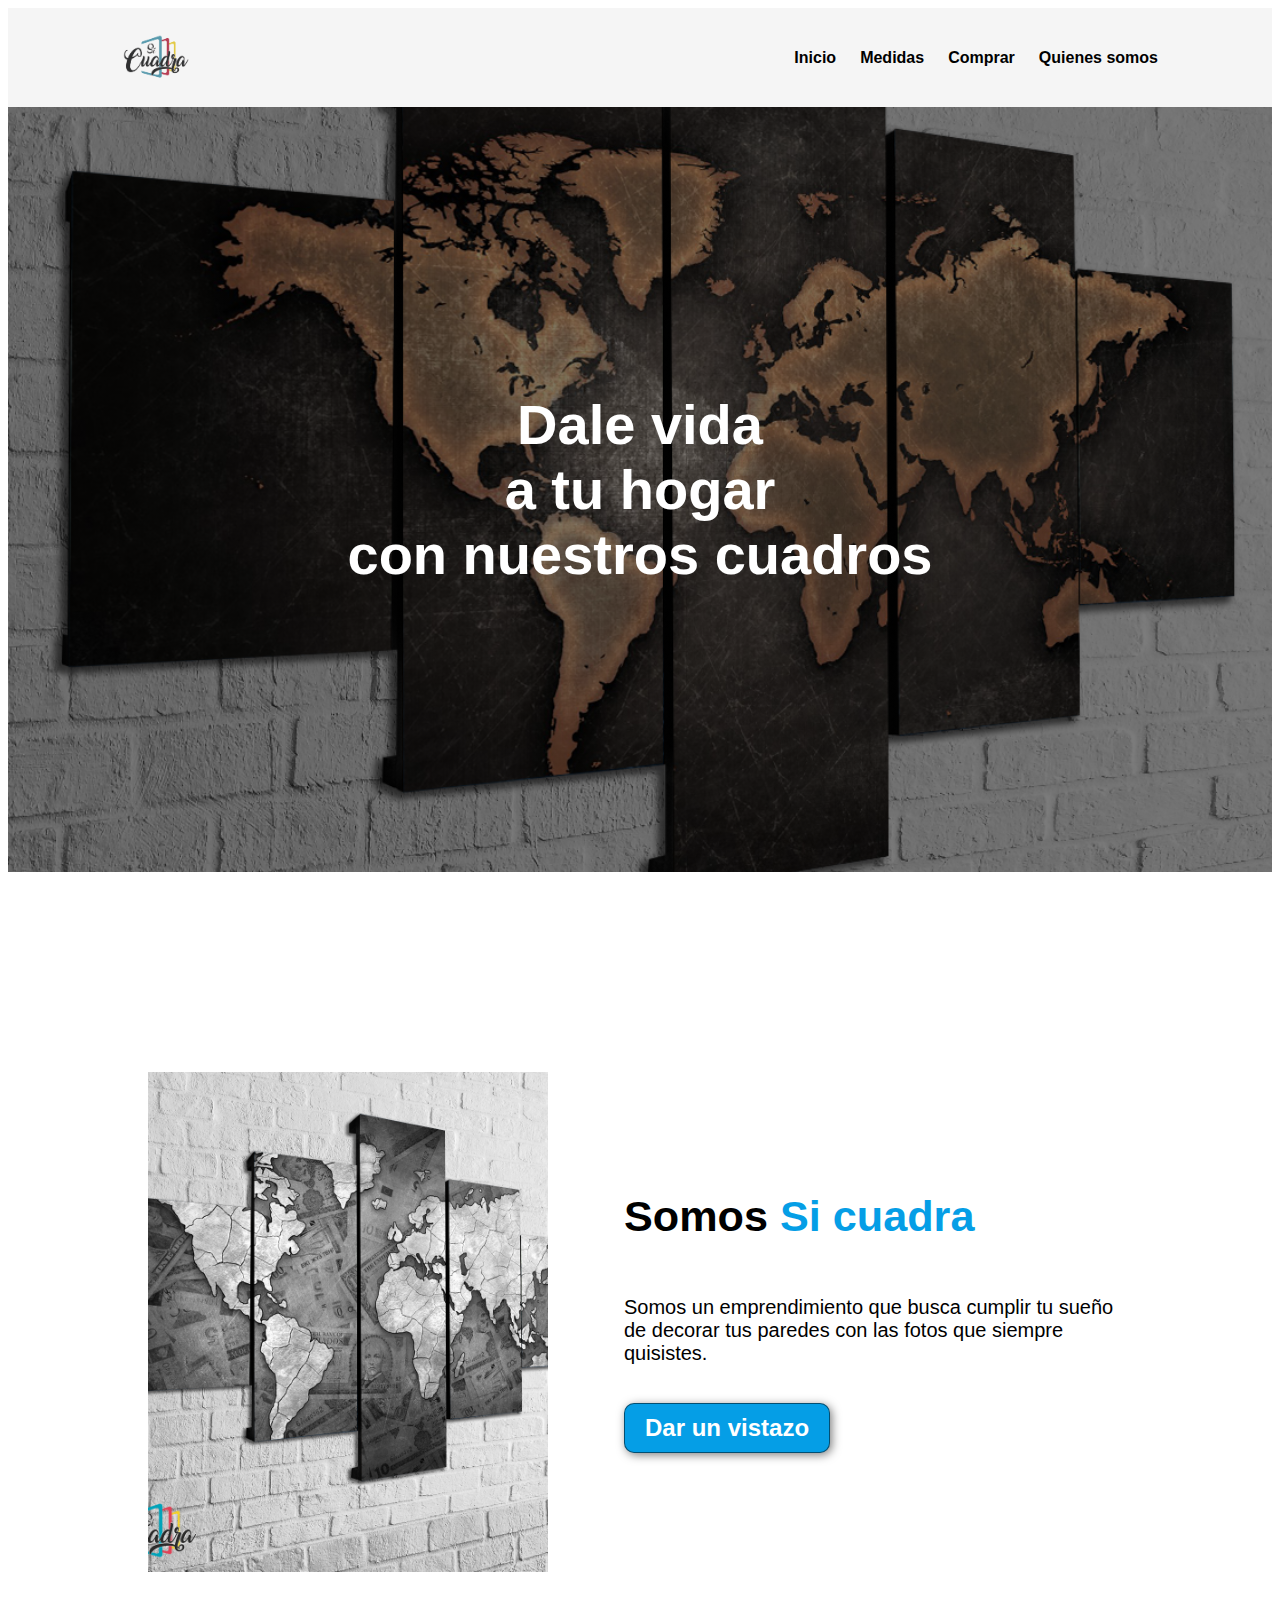
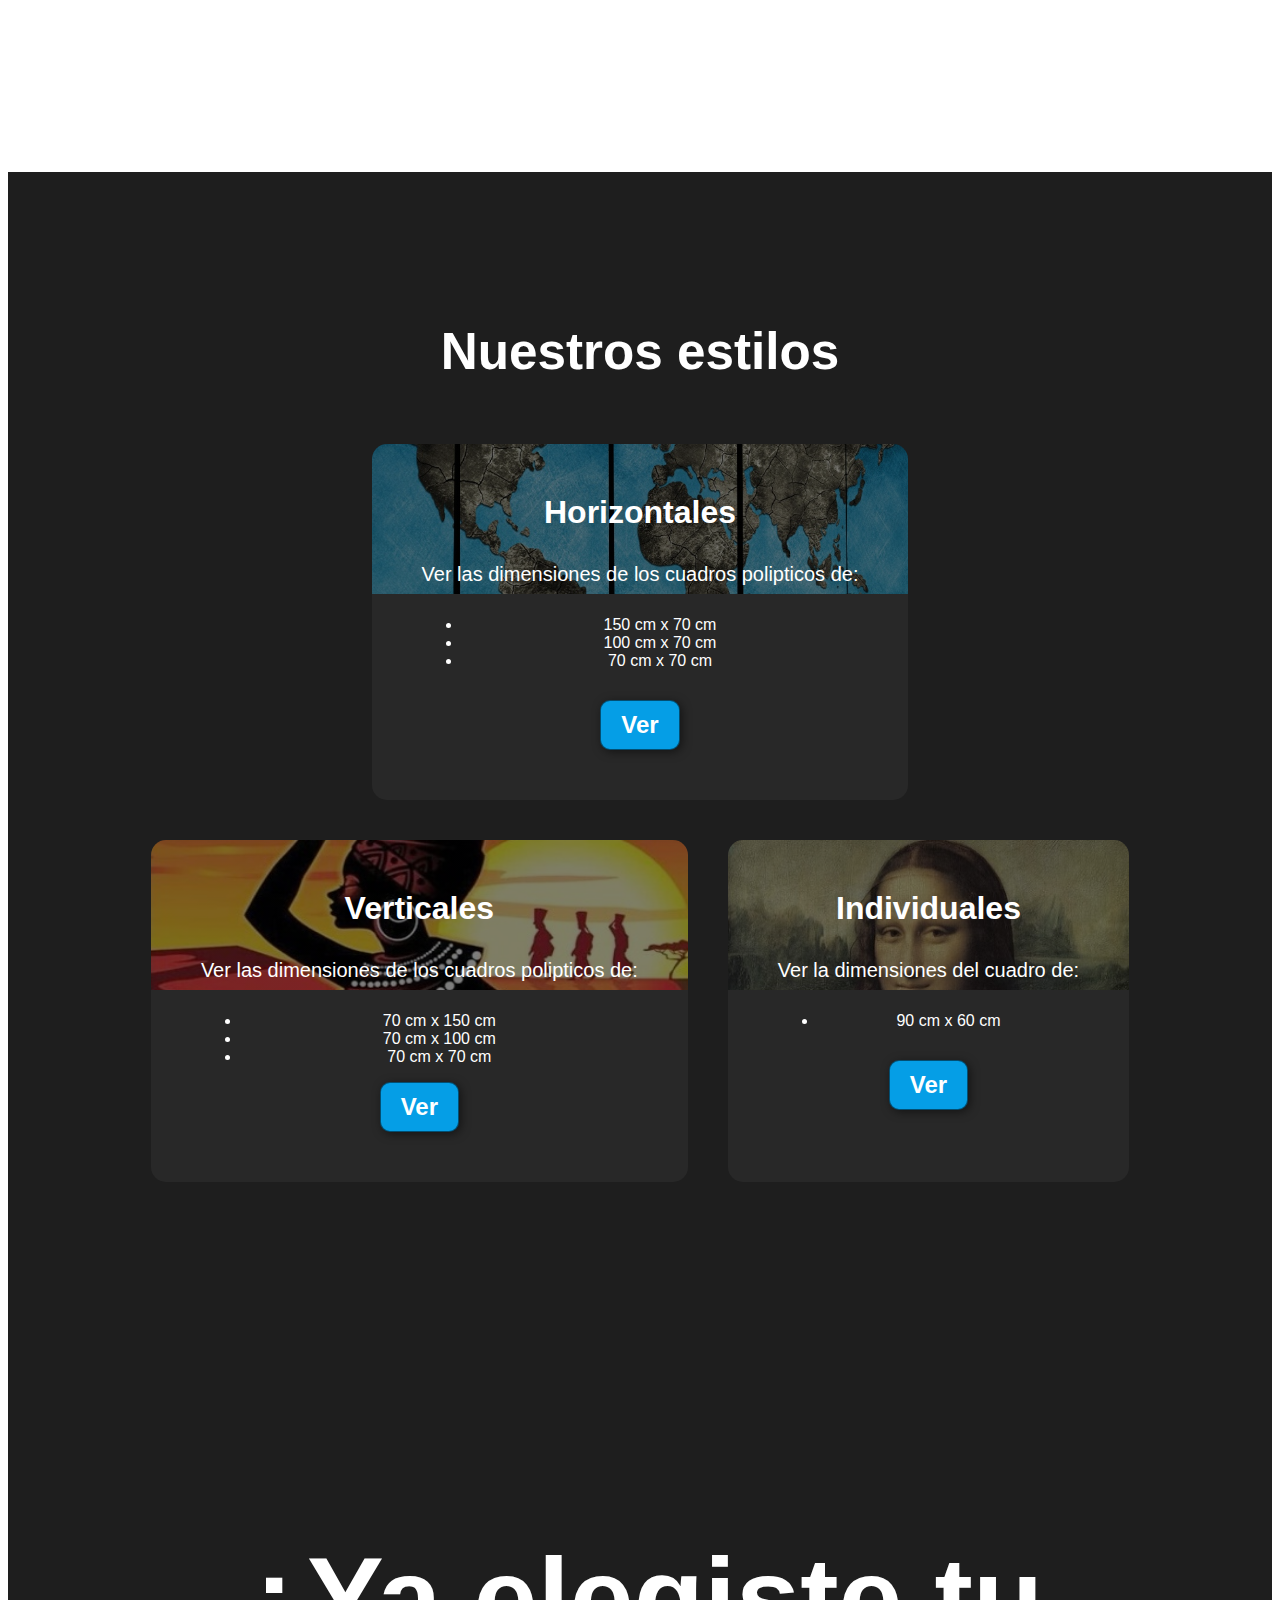
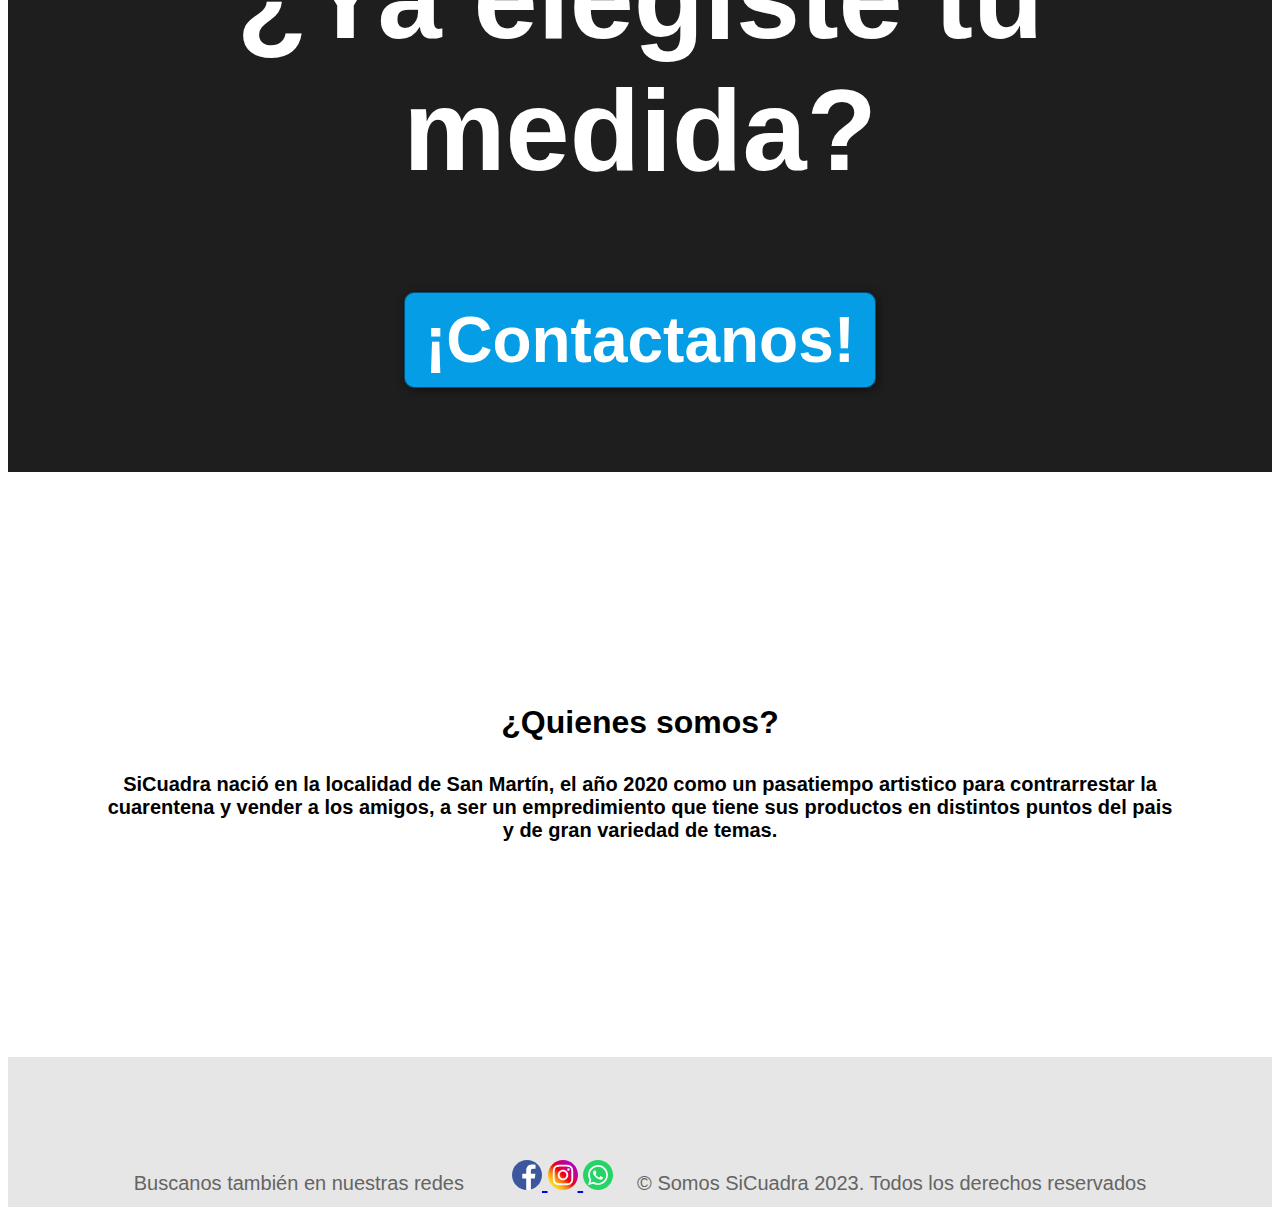
<file: Index.html>
<!DOCTYPE html>
<html lang="en">

<head>
    <meta charset="UTF-8">
    <meta name="viewport" content="width=device-width, initial-scale=1.0">
    <title>Si Cuadra - Página principal</title>
    <link rel="stylesheet" href="css/index.css">
    <link rel="icon" href="images/flaticon.ico">
    <link
    rel="stylesheet"
    href="https://cdnjs.cloudflare.com/ajax/libs/animate.css/4.1.1/animate.min.css"
  />
    </head>

<body>
    <header class="animate__animated animate__backInLeft">
        <div class="container">
            <img src="images/banner_logo.png" class="logotipo">
            <nav>
                <a href="#somos-sicuadra">Inicio</a>
                <a href="#nuestros-estilos">Medidas</a>
                <a href="#carrito">Comprar</a>
                <a href="#Quienes-somos">Quienes somos</a>
            </nav>
        </div>
    </header>

    <section id="hero">
        <h1 class="animate__animated animate__fadeIn">Dale vida <br> a tu hogar <br> con nuestros cuadros</h1>   
    </section>

    <section id="somos-sicuadra">
        <div class="container">
            <div class="img-container"></div>
            <div class="texto">
            <h2>Somos <span class="color-acento"> Si cuadra </span></h2>
        <p  class="animate__animated animate__fadeInLeft">Somos un emprendimiento que busca cumplir tu sueño de decorar tus paredes
                con las fotos que siempre quisistes.</p>
        <br>
        <a href="gallery.html"><button> Dar un vistazo</button></a>
        </div>
    </div>
    </section>

    <section id="nuestros-estilos">
        <div class="container">
            <h2>Nuestros estilos</h2>
            <div class="programas">
                <div class="carta">
                    <h3 class="animate__animated animate__fadeInUp">Horizontales</h3>
                    <p>Ver las dimensiones de los cuadros polipticos de:
                        <ul>
                            <li>150 cm x 70 cm</li>
                            <li>100 cm x 70 cm</li>
                            <li>70 cm x 70 cm</li>
                        </ul>
                    </p>
                    <a href="horizontal.html"><button>Ver</button></a>
                </div>
                <div class="carta">
                    <h3 class="animate__animated animate__fadeInUp">Verticales</h3>
                    <p>Ver las dimensiones de los cuadros polipticos de:
                        <ul>
                            <li>70 cm x 150 cm</li>
                            <li>70 cm x 100 cm</li>
                            <li>70 cm x 70 cm</li>
                        </ul>
                    <a href="vertical.html"><button>Ver</button></a>
                </div>
                <div class="carta">
                    <h3 class="animate__animated animate__fadeInUp">Individuales</h3>
                    <p>Ver la dimensiones del cuadro de:
                        <ul><li>90 cm x 60 cm</li></ul>
                    </p>
                    <a href="individual.html"><button>Ver</button></a>
                </div>
            </div>
        </div>
    </section>

   

    <section id="carrito">
        <h2>¿Ya elegiste tu medida?</h2>
        <a href="form.html"><button>¡Contactanos!</button></a>

    </section>

    <section id="Quienes-somos" >
        <div class="container">
            <h3>¿Quienes somos?</h3>
            <p class="animate__animated animate__fadeIn">
               SiCuadra nació en la localidad de San Martín, el año 2020 como un pasatiempo 
               artistico para contrarrestar la cuarentena y vender a los amigos, a ser un 
               empredimiento que tiene sus productos en distintos puntos del pais y de gran
               variedad de temas.
            </p>
    </section>
    </div>

    <footer>
        <div class="container">
            <p>Buscanos también en nuestras redes<p><br>
            <p>   
            <a href="https://www.facebook.com/profile.php?id=100064683802020" target="_blank" title="Nuestra página oficial de Facebook">
            <img src="images/facebook_icon.svg" alt="Icono Facebook" width="30" height="30">
            </a>
            <a href="https://www.instagram.com/somos_sicuadra/" target="_blank" title="Nuestro perfil oficial de Instagram">
            <img src="images/instagram_icon.svg" alt="Icono Instagram" width="30" heigth="30">
           </a>
            <a href="https://api.whatsapp.com/send?phone=541123781211&text=Hola%2C%20quiero%20m%C3%A1s%20informaci%C3%B3n%20sobre%20el%20producto" target="_blank" title="Mandenos una consulta por mensaje">
            <img src="images/whatsapp_icon.svg" alt="Icono Whatssap" width="30" height="30">
            </a>
            <br>
            </p>
            <p>&copy; Somos SiCuadra 2023. Todos los derechos reservados</p>
        </div>

    </footer>



</body>

</html>
</file>
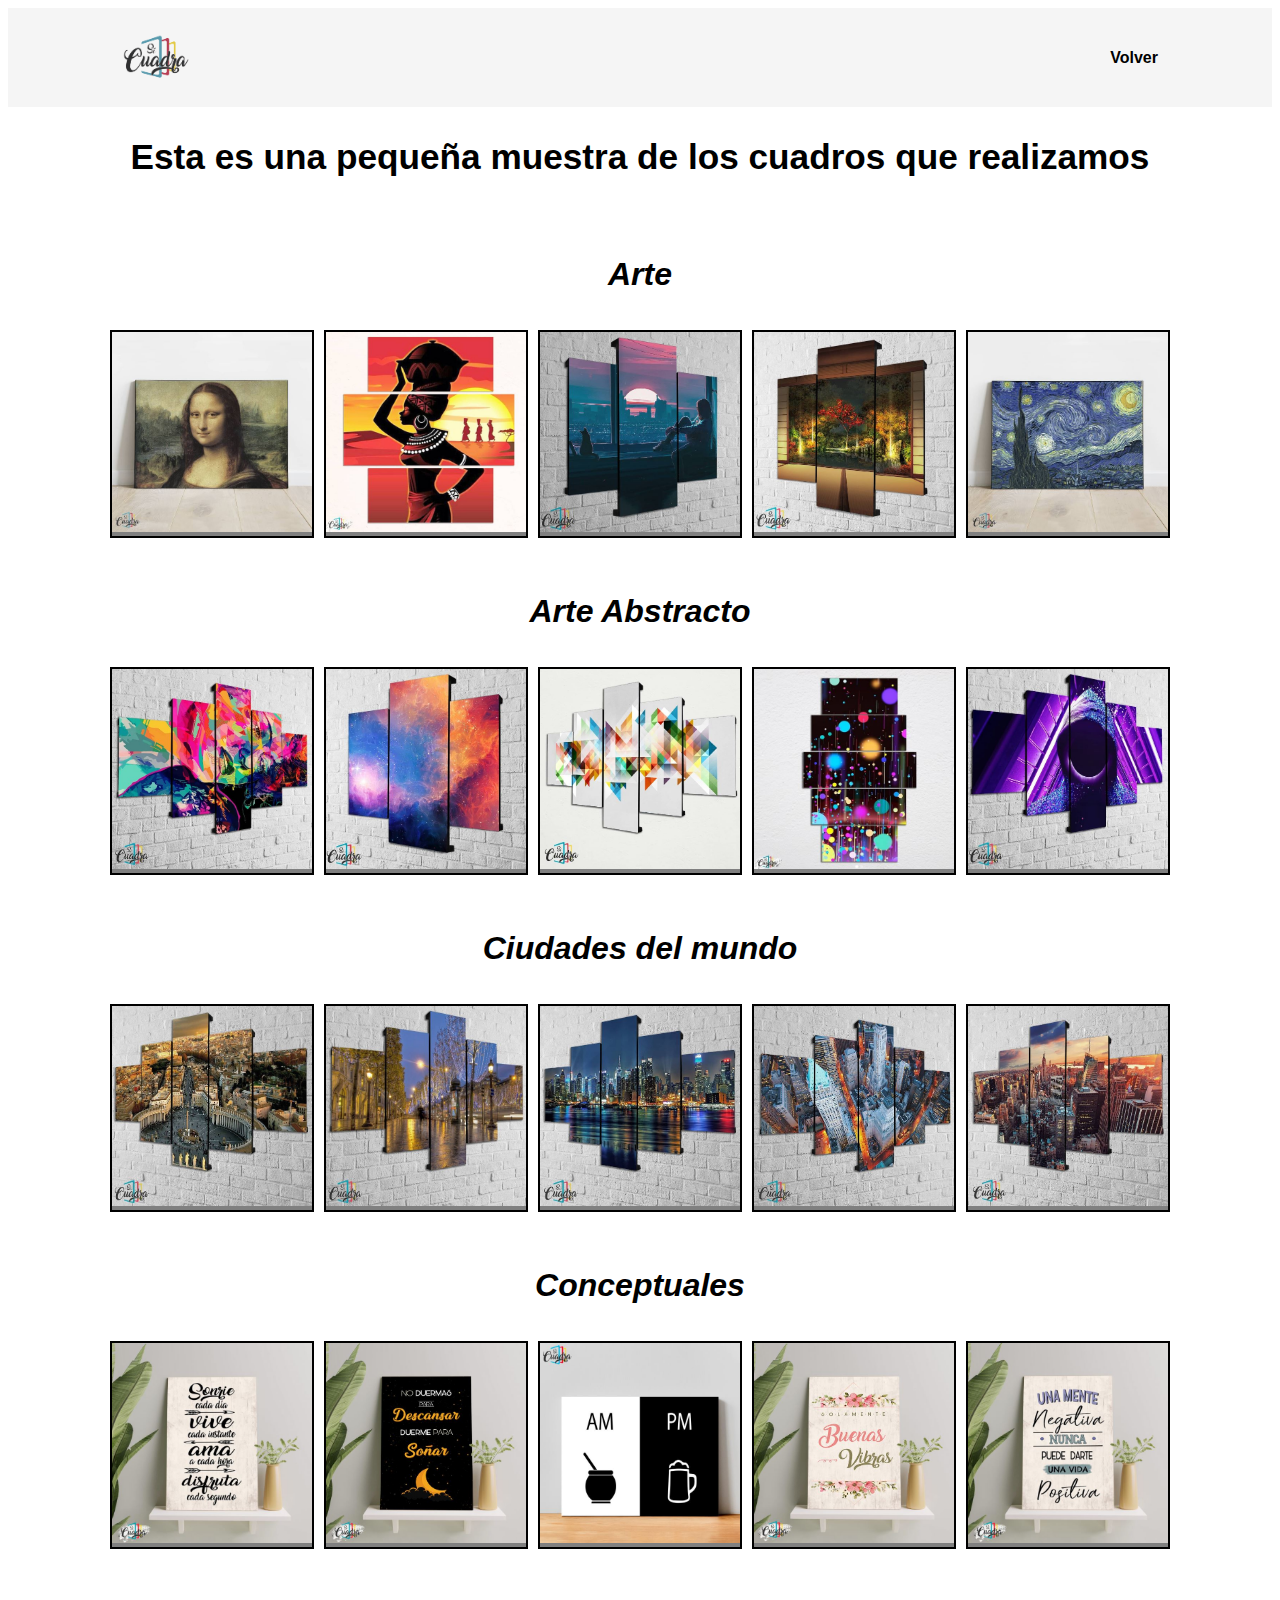
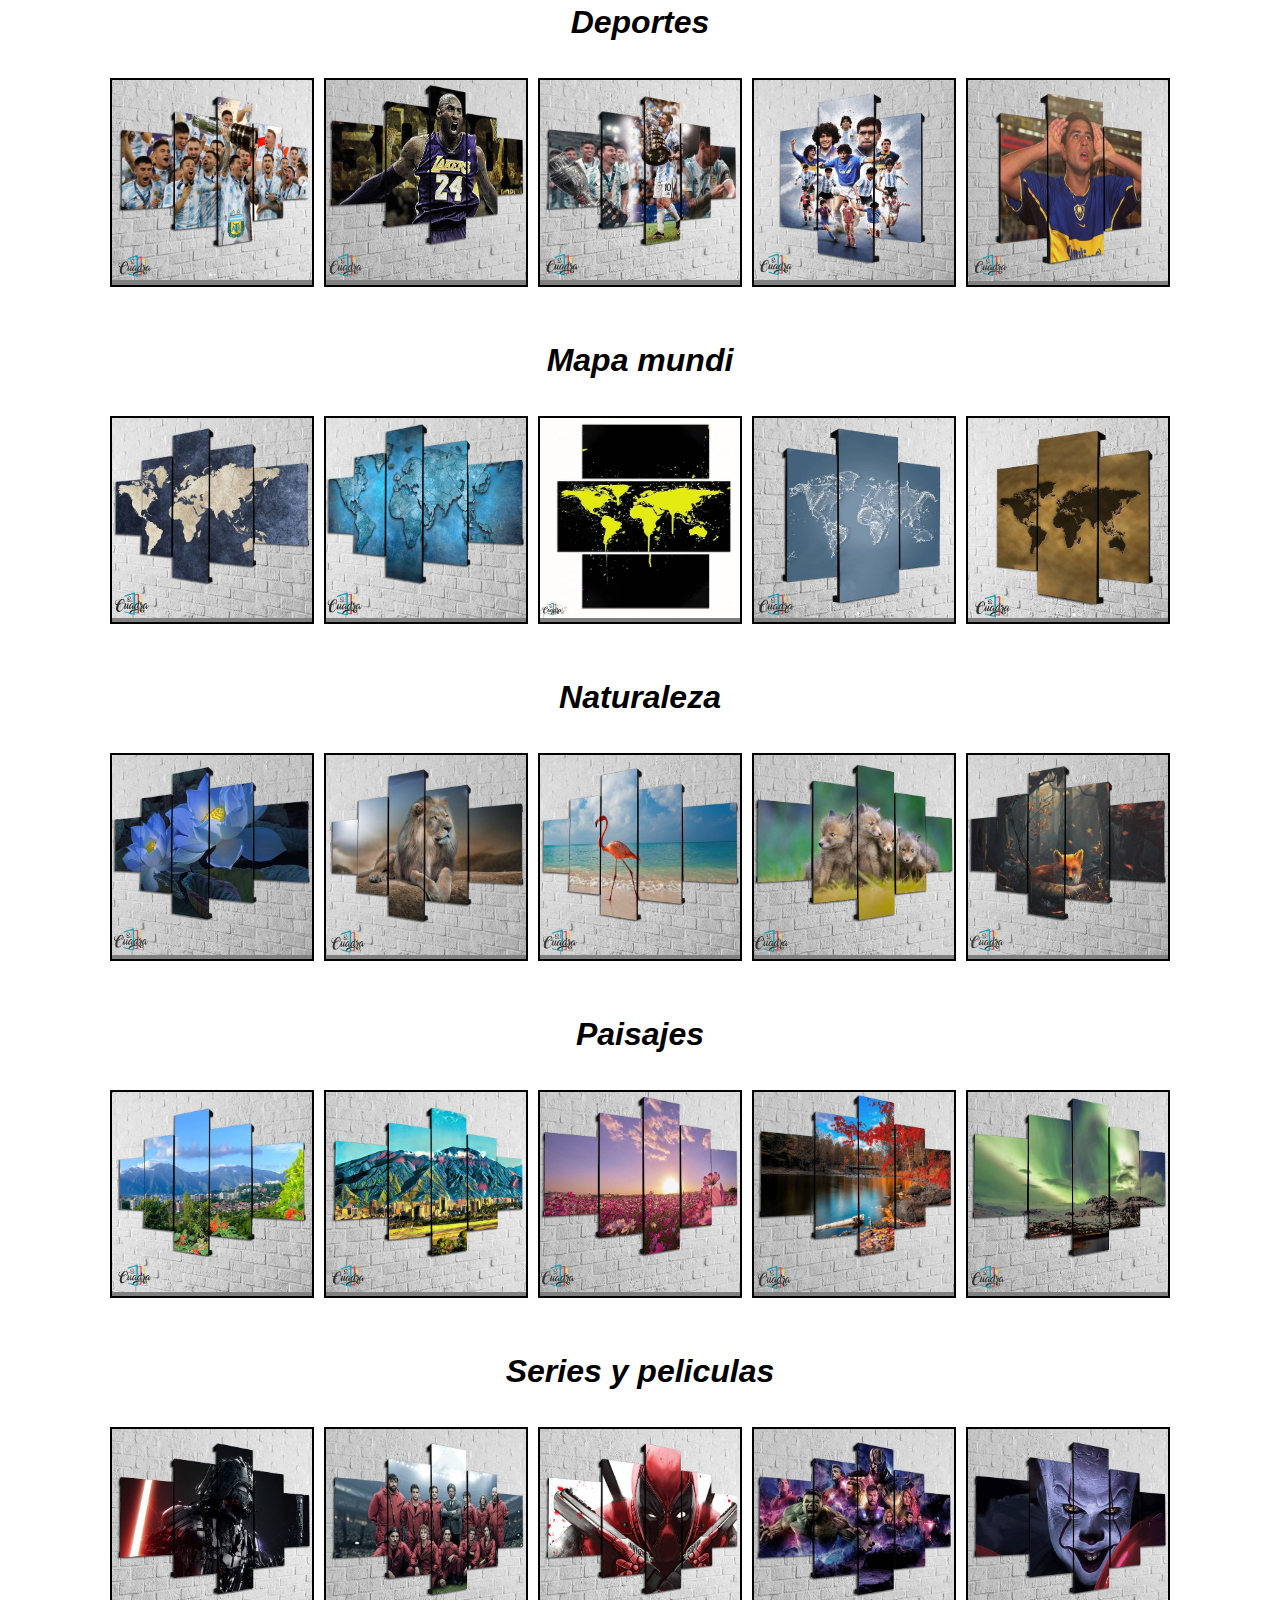
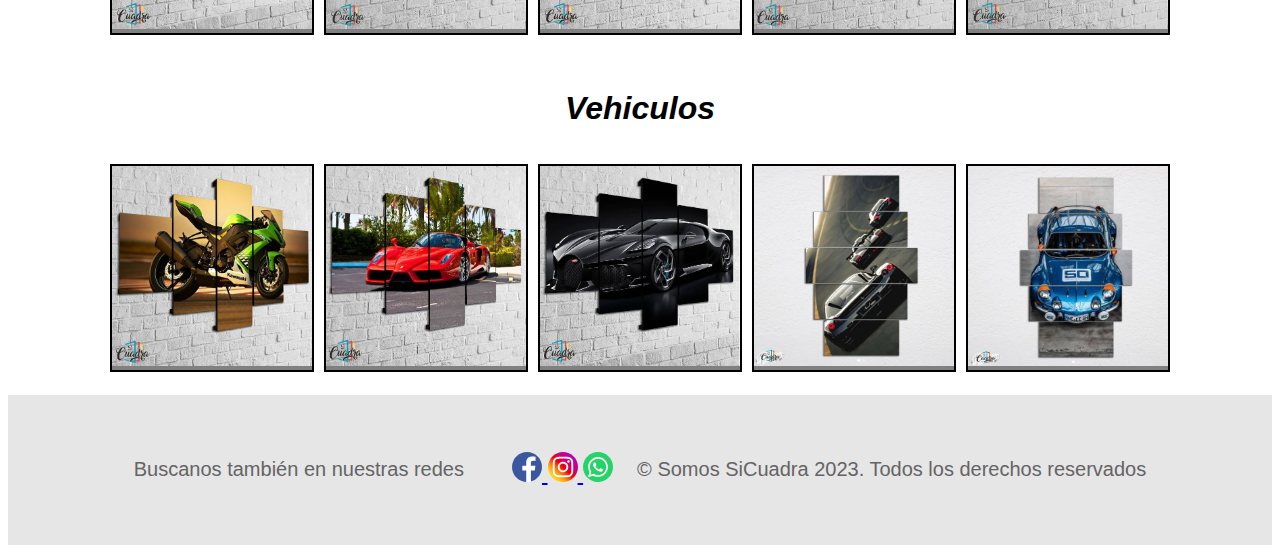
<file: gallery.html>
<!DOCTYPE html>
<html lang="en">
<head>
    <meta charset="UTF-8">
    <meta name="viewport" content="width=device-width, initial-scale=1.0">
    <title>Si Cuadra - Galería</title>
    <link rel="icon" href="images/flaticon.ico">
    <link rel="stylesheet" href="css/gallery.css"> 
</head>
<header>
    <div class="container">
        <!-- <p class="logo">Si cuadra</p> --> 
        <img src="images/banner_logo.png" class="logotipo">
        <nav>
            <a href="index.html">Volver</a>
    </div>
</header>

<h2>Esta es una pequeña muestra de los cuadros que realizamos</h2>
    <!--Galeria de imagenes -->
    <!--<div class="mainIndex">-->
        <br>
        <h3>Arte</h3>
        <div class="cont">
            <br>
            <div class="item-1"> <img src="images/arte/arte_1.JPG" alt="arte_1" height="200" width="200"> </div>
            <div class="item-2"><img src="images/arte/arte_2.JPG" alt="arte_2" height="200" width="200"></div>    
            <div class="item-3"><img src="images/arte/arte_3.JPG" alt="arte_3" height="200" width="200"></div>
            <div class="item-4"><img src="images/arte/arte_4.JPG" alt="arte_4" height="200" width="200"></div>
            <div class="item-5"><img src="images/arte/arte_5.JPG" alt="arte_5" height="200" width="200"></div>
        </div>
        <br>
        <h3>Arte Abstracto</h3>
        <div class="cont">        
        <br>
            <div class="item-1"><img src="images/arte_abstracto/arte_abstracto_1.JPG" alt="arte_abstracto_1" height="200" width="200"></div>
            <div class="item-2"><img src="images/arte_abstracto/arte_abstracto_2.JPG" alt="arte_abstracto_2" height="200" width="200"></div>
            <div class="item-3"><img src="images/arte_abstracto/arte_abstracto_3.JPG" alt="arte_abstracto_3" height="200" width="200"></div>
            <div class="item-4"><img src="images/arte_abstracto/arte_abstracto_4.JPG" alt="arte_abstracto_4" height="200" width="200"></div>
            <div class="item-5"><img src="images/arte_abstracto/arte_abstracto_5.JPG" alt="arte_abstracto_5" height="200" width="200"></div>
        </div>
        <br>
        <h3>Ciudades del mundo</h3>
        <div class="cont">
        <br>
            <div class="item-1"><img src="images/ciudades_mundo/ciudades_mundo_1.JPG" alt="ciudades_mundo_1" height="200" width="200"></div>
            <div class="item-2"><img src="images/ciudades_mundo/ciudades_mundo_2.JPG" alt="ciudades_mundo_2" height="200" width="200"></div>
            <div class="item-3"><img src="images/ciudades_mundo/ciudades_mundo_3.JPG" alt="ciudades_mundo_3" height="200" width="200"></div>
            <div class="item-4"><img src="images/ciudades_mundo/ciudades_mundo_4.JPG" alt="ciudades_mundo_4" height="200" width="200"></div>
            <div class="item-5"><img src="images/ciudades_mundo/ciudades_mundo_5.JPG" alt="ciudades_mundo_5" height="200" width="200"></div>
        </div>
        <br>
        <h3>Conceptuales</h3>
        <div class="cont">
        <br>
            <div class="item-1"><img src="images/conceptuales/conceptuales_1.JPG" alt="conceptuales_1" height="200" width="200"></div>
            <div class="item-2"><img src="images/conceptuales/conceptuales_2.JPG" alt="conceptuales_2" height="200" width="200"></div>
            <div class="item-3"><img src="images/conceptuales/conceptuales_3.JPG" alt="conceptuales_3" height="200" width="200"></div>
            <div class="item-4"><img src="images/conceptuales/conceptuales_4.JPG" alt="conceptuales_4" height="200" width="200"></div>
            <div class="item-5"><img src="images/conceptuales/conceptuales_5.JPG" alt="conceptuales_5" height="200" width="200"></div>
        </div>
        <br>
        <h3>Deportes</h3>
        <div class="cont">
        <br>
            <div class="item-1"><img src="images/deportes/deportes_1.JPG" alt="Copa del mundo" height="200" width="200"></div>
            <div class="item-2"><img src="images/deportes/deportes_2.JPG" alt="Escudo de Boca" height="200" width="200"></div>
            <div class="item-3"><img src="images/deportes/deportes_3.JPG" alt="Campeones" height="200" width="200"></div>
            <div class="item-4"><img src="images/deportes/deportes_4.JPG" alt="Maradona" height="200" width="200"></div>
            <div class="item-5"><img src="images/deportes/deportes_5.JPG" alt="Riquelme" heigth="200" width="200"></div>
        </div>
        <br>
        <h3>Mapa mundi</h3>
        <div class="cont">
        <br>
            <div class="item-1"><img src="images/mapa_mundi/mapa_mundi_1.JPG" alt="mapa_mundi_1" height="200" width="200"></div>
            <div class="item-2"><img src="images/mapa_mundi/mapa_mundi_2.JPG" alt="mapa_mundi_2" height="200" width="200"></div>
            <div class="item-3"><img src="images/mapa_mundi/mapa_mundi_3.JPG" alt="mapa_mundi_3" height="200" width="200"></div>
            <div class="item-4"><img src="images/mapa_mundi/mapa_mundi_4.JPG" alt="mapa_mundi_4" height="200" width="200"></div>
            <div class="item-5"><img src="images/mapa_mundi/mapa_mundi_5.JPG" alt="mapa_mundi_5" height="200" width="200"></div>
        </div>
        <br>
        <h3>Naturaleza</h3>
        <div class="cont">
        <br>
            <div class="item-1"><img src="images/naturaleza/naturaleza_1.JPG" alt="naturaleza_1" height="200" width="200"></div>
            <div class="item-2"><img src="images/naturaleza/naturaleza_2.JPG" alt="naturaleza_2" height="200" width="200"></div>
            <div class="item-3"><img src="images/naturaleza/naturaleza_3.JPG" alt="naturaleza_3" height="200" width="200"></div>
            <div class="item-4"><img src="images/naturaleza/naturaleza_4.JPG" alt="naturaleza_4" height="200" width="200"></div>
            <div class="item-5"><img src="images/naturaleza/naturaleza_5.JPG" alt="naturaleza_5" height="200" width="200"></div>    
        </div>
        <br>
        <h3>Paisajes</h3>
        <div class="cont">
        <br>
            <div class="item-1"><img src="images/paisajes/paisajes_1.JPG" alt="paisajes_1" height="200" width="200"></div>
            <div class="item-2"><img src="images/paisajes/paisajes_2.JPG" alt="paisajes_2" height="200" width="200"></div>
            <div class="item-3"><img src="images/paisajes/paisajes_3.JPG" alt="paisajes_3" height="200" width="200"></div>
            <div class="item-4"><img src="images/paisajes/paisajes_4.JPG" alt="paisajes_4" height="200" width="200"></div>
            <div class="item-5"><img src="images/paisajes/paisajes_5.JPG" alt="paisajes_5" height="200" width="200"></div>
        </div>
        <br>
        <h3>Series y peliculas</h3>
        <div class="cont">
        <br>
            <div class="item-1"><img src="images/series_peliculas/series_peliculas_1.JPG" alt="series_peliculas_1" height="200" width="200"></div>
            <div class="item-2"><img src="images/series_peliculas/series_peliculas_2.JPG" alt="series_peliculas_2" height="200" width="200"></div>
            <div class="item-3"><img src="images/series_peliculas/series_peliculas_3.JPG" alt="series_peliculas_3" height="200" width="200"></div>
            <div class="item-4"><img src="images/series_peliculas/series_peliculas_4.JPG" alt="series_peliculas_4" height="200" width="200"></div>
            <div class="item-5"><img src="images/series_peliculas/series_peliculas_5.JPG" alt="series_peliculas_5" height="200" width="200"></div>     
        </div>
        <br>
        <h3>Vehiculos</h3>
        <div class="cont">
        <br>
            <div class="item-1"><img src="images/vehiculos/vehiculos_1.JPG" alt="vehiculos_1" height="200" width="200"></div>
            <div class="item-2"><img src="images/vehiculos/vehiculos_2.JPG" alt="vehiculos_2" height="200" width="200"></div>
            <div class="item-3"><img src="images/vehiculos/vehiculos_3.JPG" alt="vehiculos_3" height="200" width="200"></div>
            <div class="item-4"><img src="images/vehiculos/vehiculos_4.JPG" alt="vehiculos_4" height="200" width="200"></div>
            <div class="item-5"><img src="images/vehiculos/vehiculos_5.JPG" alt="vehiculos_5" height="200" width="200"></div>            
        </div>
        <br>
    <!-- </div> -->    
    <footer>
        <div class="container">
            <p>Buscanos también en nuestras redes<p><br>
            <p>   
            <a href="https://www.facebook.com/profile.php?id=100064683802020" target="_blank" title="Nuestra página oficial de Facebook">
            <img src="images/facebook_icon.svg" alt="Icono Facebook" width="30" height="30">
            </a>
            <a href="https://www.instagram.com/somos_sicuadra/" target="_blank" title="Nuestro perfil oficial de Instagram">
            <img src="images/instagram_icon.svg" alt="Icono Instagram" width="30" heigth="30">
           </a>
            <a href="https://api.whatsapp.com/send?phone=541123781211&text=Hola%2C%20quiero%20m%C3%A1s%20informaci%C3%B3n%20sobre%20el%20producto" target="_blank" title="Mandenos una consulta por mensaje">
            <img src="images/whatsapp_icon.svg" alt="Icono Whatssap" width="30" height="30">
            </a>
            <br>
            </p>
            <p>&copy; Somos SiCuadra 2023. Todos los derechos reservados</p>
        </div>

    </footer>
<body>
    
</body>
</html>
</file>
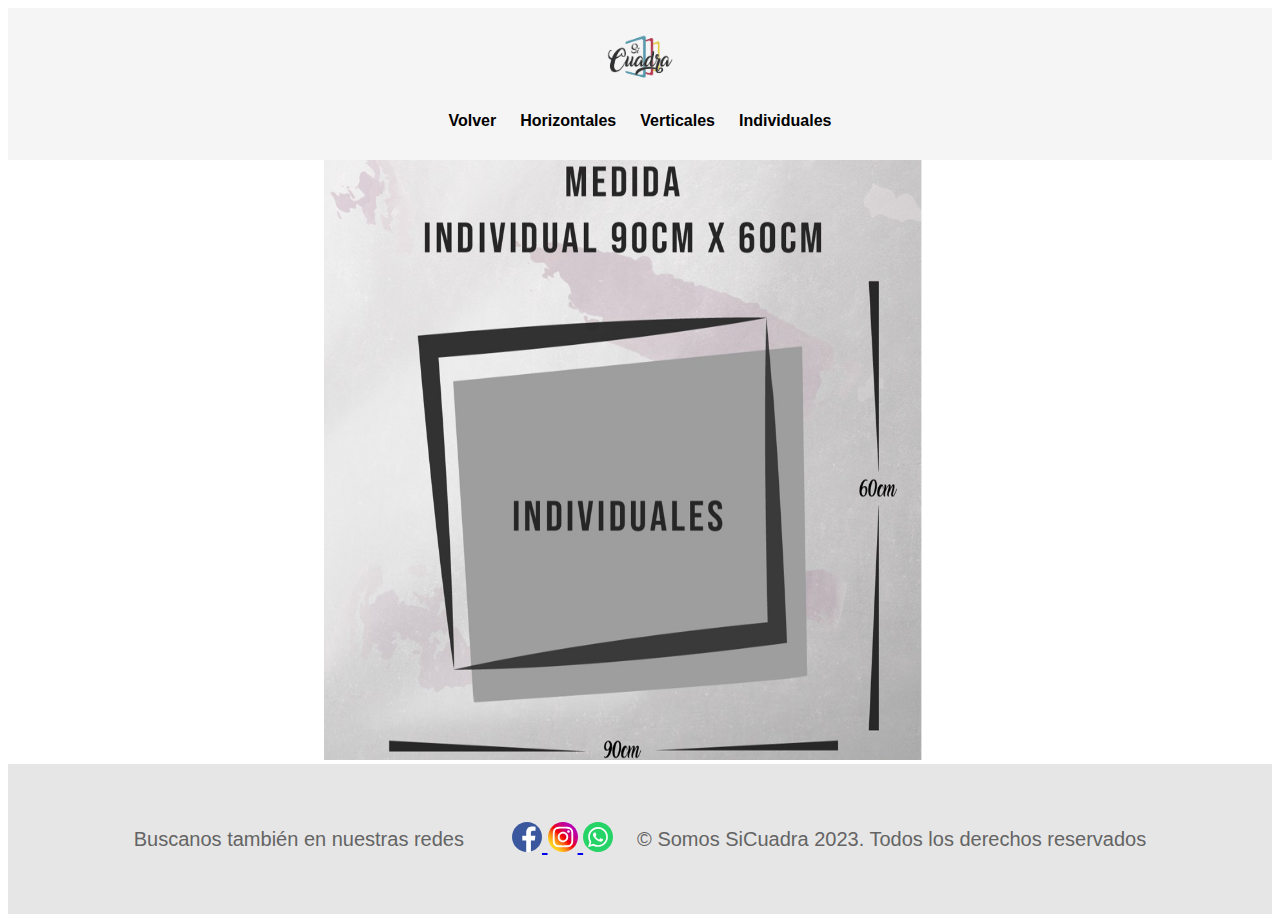
<file: individual.html>
<!DOCTYPE html>
<html lang="en">
<head>
    <meta charset="UTF-8">
    <meta name="viewport" content="width=device-width, initial-scale=1.0">
    <title>Si cuadra - Medida individual</title>
    <link rel="icon" href="images/flaticon.ico">
    <link rel="stylesheet" href="css/carrusel.css">
</head>
<header>
    <div class="container">
        <!-- <p class="logo">Si cuadra</p> --> 
        <img src="images/banner_logo.png" class="logotipo">
        <nav>
            <a href="index.html">Volver</a>
            <a href="horizontal.html">Horizontales</a>
            <a href="vertical.html">Verticales</a>
            <a href="individual.html">Individuales</a>
        </nav>
    </div>
</header>

    <!--Contenido -->

    <div class="carrousel">
        <div class="conteCarrousel">
           
                <div class="itemCarrouselTarjeta">
                <img src="images/medidas/IN1 - 90x60.jpg" alt= "Individual 90x60cm" height="600" width="600">
 
            </div>
        </div>
    </div>

    <footer>
        <div class="container">
            <p>Buscanos también en nuestras redes<p><br>
            <p>   
            <a href="https://www.facebook.com/profile.php?id=100064683802020" target="_blank" title="Nuestra página oficial de Facebook">
            <img src="images/facebook_icon.svg" alt="Icono Facebook" width="30" height="30">
            </a>
            <a href="https://www.instagram.com/somos_sicuadra/" target="_blank" title="Nuestro perfil oficial de Instagram">
            <img src="images/instagram_icon.svg" alt="Icono Instagram" width="30" heigth="30">
           </a>
            <a href="https://api.whatsapp.com/send?phone=541123781211&text=Hola%2C%20quiero%20m%C3%A1s%20informaci%C3%B3n%20sobre%20el%20producto" target="_blank" title="Mandenos una consulta por mensaje">
            <img src="images/whatsapp_icon.svg" alt="Icono Whatssap" width="30" height="30">
            </a>
            <br>
            </p>
            <p>&copy; Somos SiCuadra 2023. Todos los derechos reservados</p>
        </div>
    </footer>
<body>
    
</body>
</html>
</file>
<file: css/index.css>
*{
    box-sizing: border-box;
    
}

html{
    scroll-behavior: smooth;
}





body{
    font-family: "Roboto", sans-serif;
    
}

h1{font-size: 3.5rem;}
h2{font-size: 2.7rem;}
h3{font-size: 2em;}
p{font-size: 1.25em;}

button{
    font-size: 1.5em;
    font-weight: bold;
    padding: 10px 20px;
    border-radius: 10px;
    border: 1px solid rgba(0,0,0,0.5);
    box-shadow: 2px 2px 10px rgba(0,0,0,0.5);
    color: white;
    background-color: rgb(5, 158, 230);
    cursor: pointer;
    
}
button:hover{
    background-color: rgb(0, 174, 255) ;
    cursor: pointer;
}

.container{
    max-width:  1100px;
    margin: auto;
}

.color-acento{ color: rgb(5, 158, 230); }

header{
    background-color: rgb(245,245,245);
}
 
header .logotipo{
        margin: 0;
        padding: 15px 20px;
        color: rgb(0, 174, 255);
        height: 12%;
        width: 12%;
}


header .container{
     display: flex;
     flex-direction: column;
     align-items: center;
}

header nav{
    display: flex;
    flex-direction: column;
    text-align: center;
    padding-bottom: 25px;

}

header a{
    padding: 5px 12px;
    text-decoration: none;
    font-weight: bold;
    color: black;
}

header a:hover{
    color: rgb(0, 174, 255) 
}

#hero{
    display: flex;
    align-items: center;
    justify-content: center;
    text-align: center;
    flex-direction: column;
    height: 85vh;
    color: white;
    background-image: linear-gradient(
        0deg,
        rgba(0,0,0,0.5),
        rgba(0,0,0,0.5)
    )
    ,url("img/hero3.jpg");
    background-repeat: no-repeat;
    background-size: cover;
    background-position: center center;
}

#hero h1{
    color: white;
}

.container button{

}

#somos-sicuadra{

}

#somos-sicuadra .container{
    text-align: center;
    padding: 200px 12px;
}

#nuestros-estilos{
    background-color: rgb(30,30,30);
    color: white;
    text-align: center;
}

#nuestros-estilos .container{
    padding: 150px 12px;
}

#nuestros-estilos h2{
    margin-top: 0;
    font-size: 3.2em;
}

#nuestros-estilos p{
    display: none;
    margin-bottom: 30px;
}

#nuestros-estilos .carta{
    padding: 20px;
    background-size: 100% 150px;
    background-repeat: no-repeat;
    background-position-y: 0;    
    margin: 20px ;
    border-radius: 15px;
}

.carta:first-child{
    background-image: linear-gradient(
        0deg,
        rgba(0,0,0,0.5),
        rgba(0,0,0,0.5)
    )
    , url("triptico-cropped.jpg");
}

.carta:nth-child(2){
    background-image: linear-gradient(
        0deg,
        rgba(0,0,0,0.5),
        rgba(0,0,0,0.5)
    )
    ,url("img/individual-cropped.jpg");
}

.carta:nth-child(3){
    background-image: linear-gradient(
        0deg,
        rgba(0,0,0,0.5),
        rgba(0,0,0,0.5)
    )
    ,url("img/horizontal-cropped.jpg");
}

#Quienes-somos .container{
    text-align: center;
    padding: 200px 12px;
}

#Quienes-somos p{
    margin: 15px 0px;
    font-weight: bold;
}

#carrito{
    display: flex;
    flex-direction: column;
    justify-content: center;
    align-items: center;
    text-align: center;
    background-color: rgb(30,30,30);
    color: white;
    height: 80vh;
}

#carrito h2{
    font-size: 9vw;
}

#carrito button{
    font-size: 5vw;
}

footer{
    background-color: rgb(230,230,230);
}

footer p{
    margin: 0;
    padding: 12px;
    color: rgb(100,100,100);
}

footer .container{
    height: 150px;
    display: flex;
    justify-content: center;
    align-items: flex-end;  
}

@media (max-width: 720px){

    header{
        position: relative;
        width: 100%;
    }

    }

    header .container{
        flex-direction: row;
        justify-content: space-between;
    }

    header nav{
        flex-direction: row;
        padding-bottom: 0;
        padding-right: 20px;
    }


    #somos-sicuadra .container{
        display: flex;
        justify-content: space-evenly;
    }

    #somos-sicuadra .texto{
        width: 50%;
        max-width: 600px;
        text-align: initial;
        padding-left: 30px;
        display: flex;
        flex-direction: column;
        justify-content: center;
        
    }

    #somos-sicuadra h2{
        margin-top: 0px;
    }

    #somos-sicuadra .img-container{
        background-image: url("img/somos-sicuadra2.jpg");
        background-size: cover;
        background-position: center center;
        height: 500px;
        width: 400px;
    }

    #nuestros-estilos .programas{
        display: flex;
        justify-content: center;
        flex-wrap: wrap;


    
    }

    #nuestros-estilos p{
        display: block;
        margin-bottom: 30px;
    }
    
    #nuestros-estilos h3{
        margin-top: 0;
    }

    #nuestros-estilos .carta{
        padding: 50px;
        background-size:100% 150px;
        background-repeat: no-repeat;
        background-position-y: 0;
        background-color: rgba(50,50,50,0.5);

        
    }

    .carta:first-child{
        background-image: linear-gradient(
            0deg,
            rgba(0,0,0,0.5),
            rgba(0,0,0,0.5)
        )
        ,url("img/horizontal-cropped.jpg");
    }
    
    .carta:nth-child(2){
        background-image: linear-gradient(
            0deg,
            rgba(0,0,0,0.5),
            rgba(0,0,0,0.5)
        )
        ,url("img/triptico-cropped.jpg");
    }
    
    .carta:nth-child(3){
        background-image: linear-gradient(
            0deg,
            rgba(0,0,0,0.5),
            rgba(0,0,0,0.5)
        )
        ,url("img/individual-cropped.jpg");
    }

}

@media (min-width:500 px){

    h1{font-size: 1rem;}
    }
</file>
<file: css/gallery.css>
/* Estilos generales */

*{
    box-sizing: border-box;
    
}

html{
    scroll-behavior: smooth;
}




body{
    font-family: "Roboto", sans-serif;
    
}

h1{font-size: 3.5rem;}
h2{font-size: 2.2rem;
text-align: center;
}
h3{font-size: 2em;
text-align: center;
font-style: italic;}
p{font-size: 1.25em;}

button{
    font-size: 1.5em;
    font-weight: bold;
    padding: 10px 20px;
    border-radius: 10px;
    border: 1px solid rgba(0,0,0,0.5);
    box-shadow: 2px 2px 10px rgba(0,0,0,0.5);
    color: white;
    background-color: rgb(5, 158, 230);
    
}
button:hover{
    background-color: rgb(0, 174, 255) ;
}

.container{
    max-width:  1100px;
    margin: auto;
}

/* Estilos para el header */

.color-acento{ color: rgb(5, 158, 230); }

header{
    background-color: rgb(245,245,245);
}

header .logotipo{
    margin: 0;
    padding: 15px 20px;
    color: rgb(0, 174, 255);
    height: 12%;
    width: 12%;
}


header .container{
 display: flex;
 flex-direction: column;
 align-items: center;
}

header nav{
display: flex;
flex-direction: column;
text-align: right;
padding-bottom: 25px;

}

header a{
padding: 5px 12px;
text-decoration: none;
font-weight: bold;
color: black;
}

header a:hover{
color: rgb(0, 174, 255) 
}

/* Estilos para el footer */

footer{
    background-color: rgb(230,230,230);
}

footer p{
    margin: 0;
    padding: 12px;
    color: rgb(100,100,100);
}

footer .container{
    height: 150px;
    display: flex;
    justify-content: center;
    align-items: center;  
}

/* Flexbox */

.cont
{display:flex;
flex-direction: row;
justify-content: space-between;
}

.item-1,.item-2,.item-3,.item-4,.item-5
{background-color: grey;
border:2px solid black;
margin:5px;
}

/* No me salio aplicar el hover agrupando todos los items */

.item-1:hover{
transform: scale(1.4,1.4);
transition: transform 0.3s ease-in-out;}

.item-2:hover{
transform: scale(1.4,1.4);
transition: transform 0.3s ease-in-out;} 

.item-3:hover{
transform: scale(1.4,1.4);
transition: transform 0.3s ease-in-out;} 

.item-4:hover{
transform: scale(1.4,1.4);
transition: transform 0.3s ease-in-out;} 

.item-5:hover{
transform: scale(1.4,1.4);
transition: transform 0.3s ease-in-out;} 

@media (min-width: 720px){

    header{
        position: relative;
        width: 100%;
    }

    }

    header .container{
        flex-direction: row;
        justify-content: space-between;
    }

    header nav{
        flex-direction: row;
        padding-bottom: 0;
        padding-right: 20px;
    }

    .cont{
    display:flex;
    flex-direction: row;
    justify-content: center;
    flex-wrap: wrap;
    align-content: stretch ;
    }
</file>
<file: css/carrusel.css>
*{
   
    box-sizing: border-box;
}

/* Estilos generales */

html{
    scroll-behavior: smooth;
}




body{
    font-family: "Roboto", sans-serif;
    
}

h1{font-size: 3.5rem;}
h2{font-size: 2.2rem;}
h3{font-size: 2em;
text-align: center;
font-style: italic;}
p{font-size: 1.25em;}

button{
    font-size: 1.5em;
    font-weight: bold;
    padding: 10px 20px;
    border-radius: 10px;
    border: 1px solid rgba(0,0,0,0.5);
    box-shadow: 2px 2px 10px rgba(0,0,0,0.5);
    color: white;
    background-color: rgb(5, 158, 230);
    
}
button:hover{
    background-color: rgb(0, 174, 255) ;
}

.container{
    max-width:  1100px;
    margin: auto;
}

/* Estilos para el header */

.color-acento{ color: rgb(5, 158, 230); }

header{
    background-color: rgb(245,245,245);
}

header .logotipo{
    margin: 0;
    padding: 15px 20px;
    color: rgb(0, 174, 255);
    height: 12%;
    width: 12%;
}


header .container{
 display: flex;
 flex-direction: column;
 align-items: center;
}

header nav{
display: flex;
flex-direction: wrap;
text-align: right;
padding-bottom: 25px;

}

header a{
padding: 5px 12px;
text-decoration: none;
font-weight: bold;
color: black;
}

header a:hover{
color: rgb(0, 174, 255) 
}

/* Estilos para el footer */

footer{
    background-color: rgb(230,230,230);
}

footer p{
    margin: 0;
    padding: 12px;
    color: rgb(100,100,100);
}

footer .container{
    height: 150px;
    display: flex;
    justify-content: center;
    align-items: center;
    text-align: center;  
}

/* Carrusel */

.carrousel{
    position:relative;
    left: 25%;
    width: 75%;
}

.conteCarrousel{
    width: 600;
    height: 600;
    overflow: hidden;
}

.itemCarrousel{
    position: relative;
    width: 100%;
    height: 100%;
}

.itemCarrouselTarjeta{
    width: 100%;
    height: 100%;
}

.itemCarrouselArrows{
    position: absolute;
    top: 0;
    bottom: 0;
    left: 0;
    right: 0;
    height: 100%;
    width: 100%; 
    display: flex;
    align-items: center;
    justify-content: space-between;
    padding: 20px; 
}

.itemCarrouselArrows > i:hover {
    cursor: pointer;
}

#itemCarrousel-1{
    background-color: rgb(226, 50, 50);
}

#itemCarrousel-2{
    background-color: rgb(50, 200, 226);
}

#itemCarrousel-3{
    background-color: rgb(200, 226, 50);
}

.conteCarrouselController{
    width: 70%;
    display: flex;
    justify-content: space-evenly;
}

.conteCarrouselController > a{
    text-decoration: none;
    font-size: 2em;
    color: grey;
}

.itemCarrouselArrows > a > i{
    color: white;
}

@media (max-width: 720px){
    .carrousel{
        position:relative;
        left: 15%;
        width: 100%;
    }
    
    .conteCarrousel{
        width: 400;
        height: 400;
        overflow: hidden;
        image-resolution: 400;
    }

    .conteCarrousel img{
        width: 400px;
        height: 400px;
    }
}
</file>
